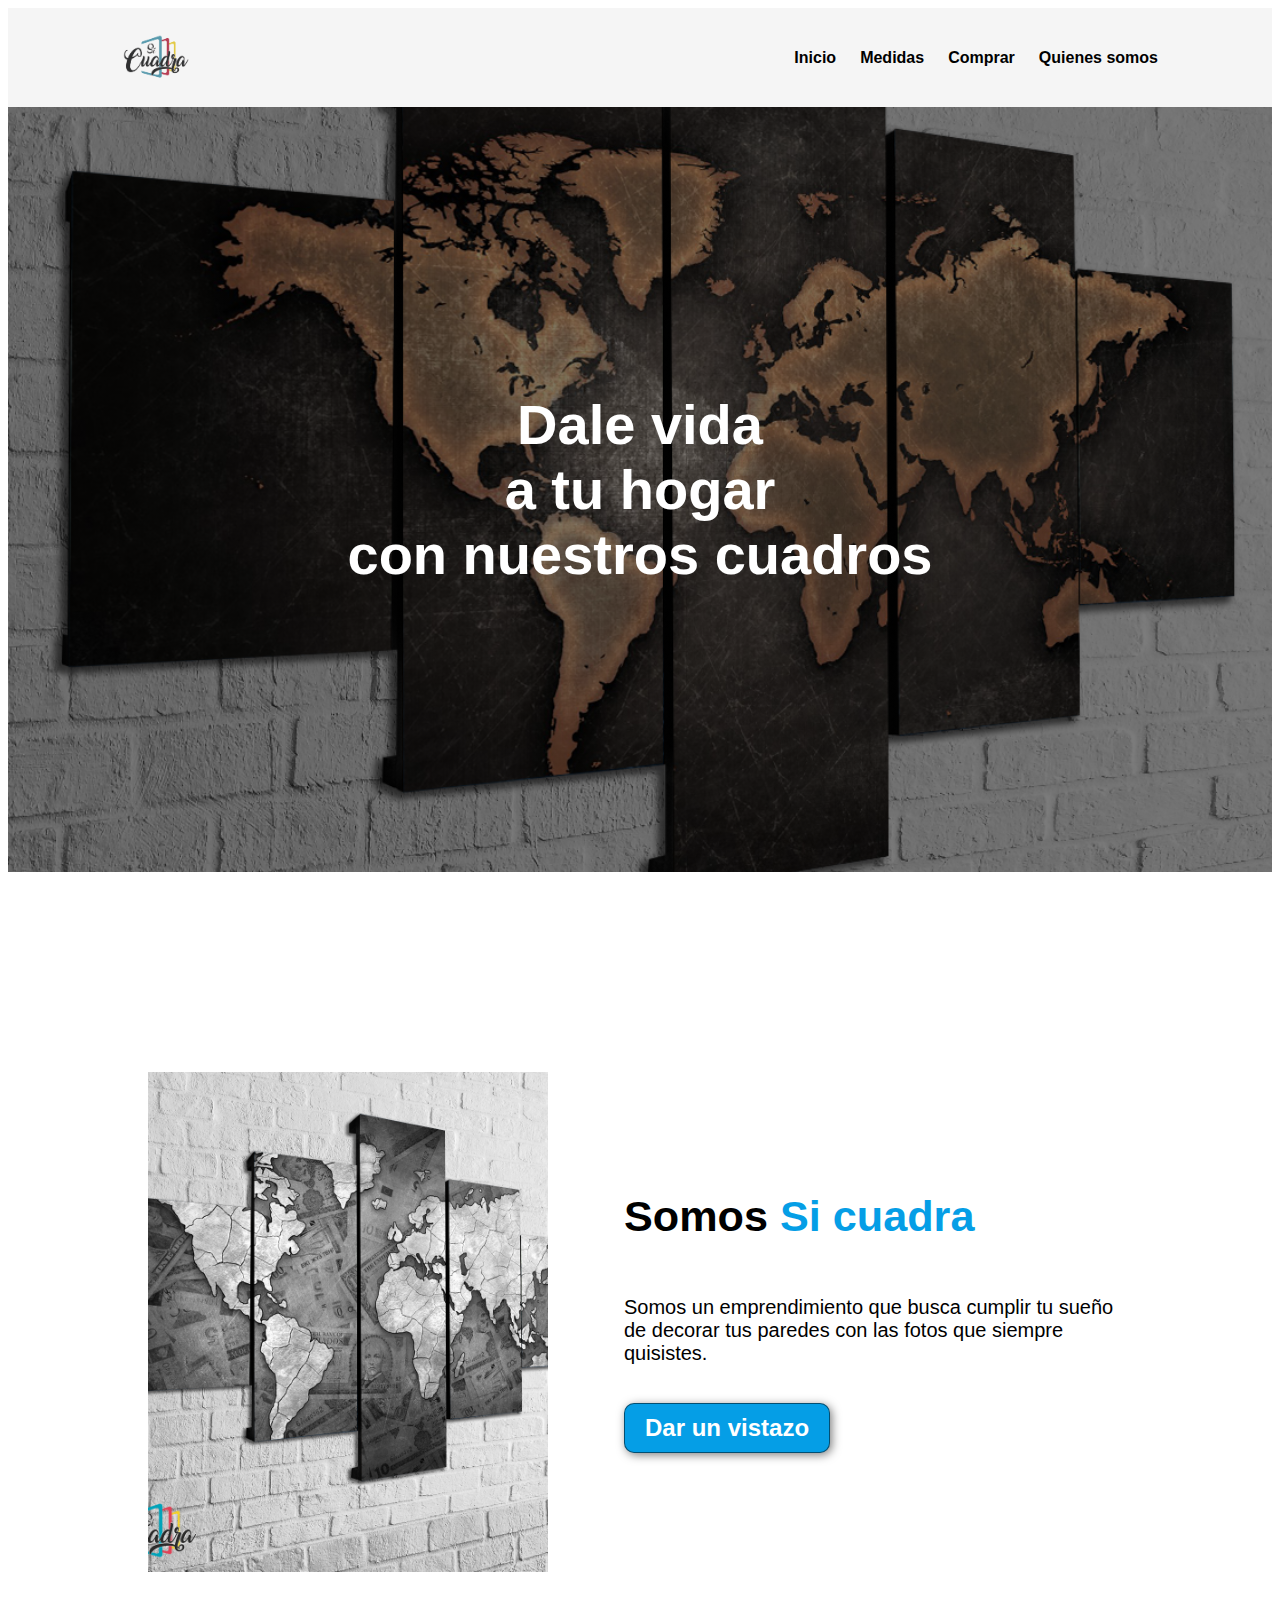
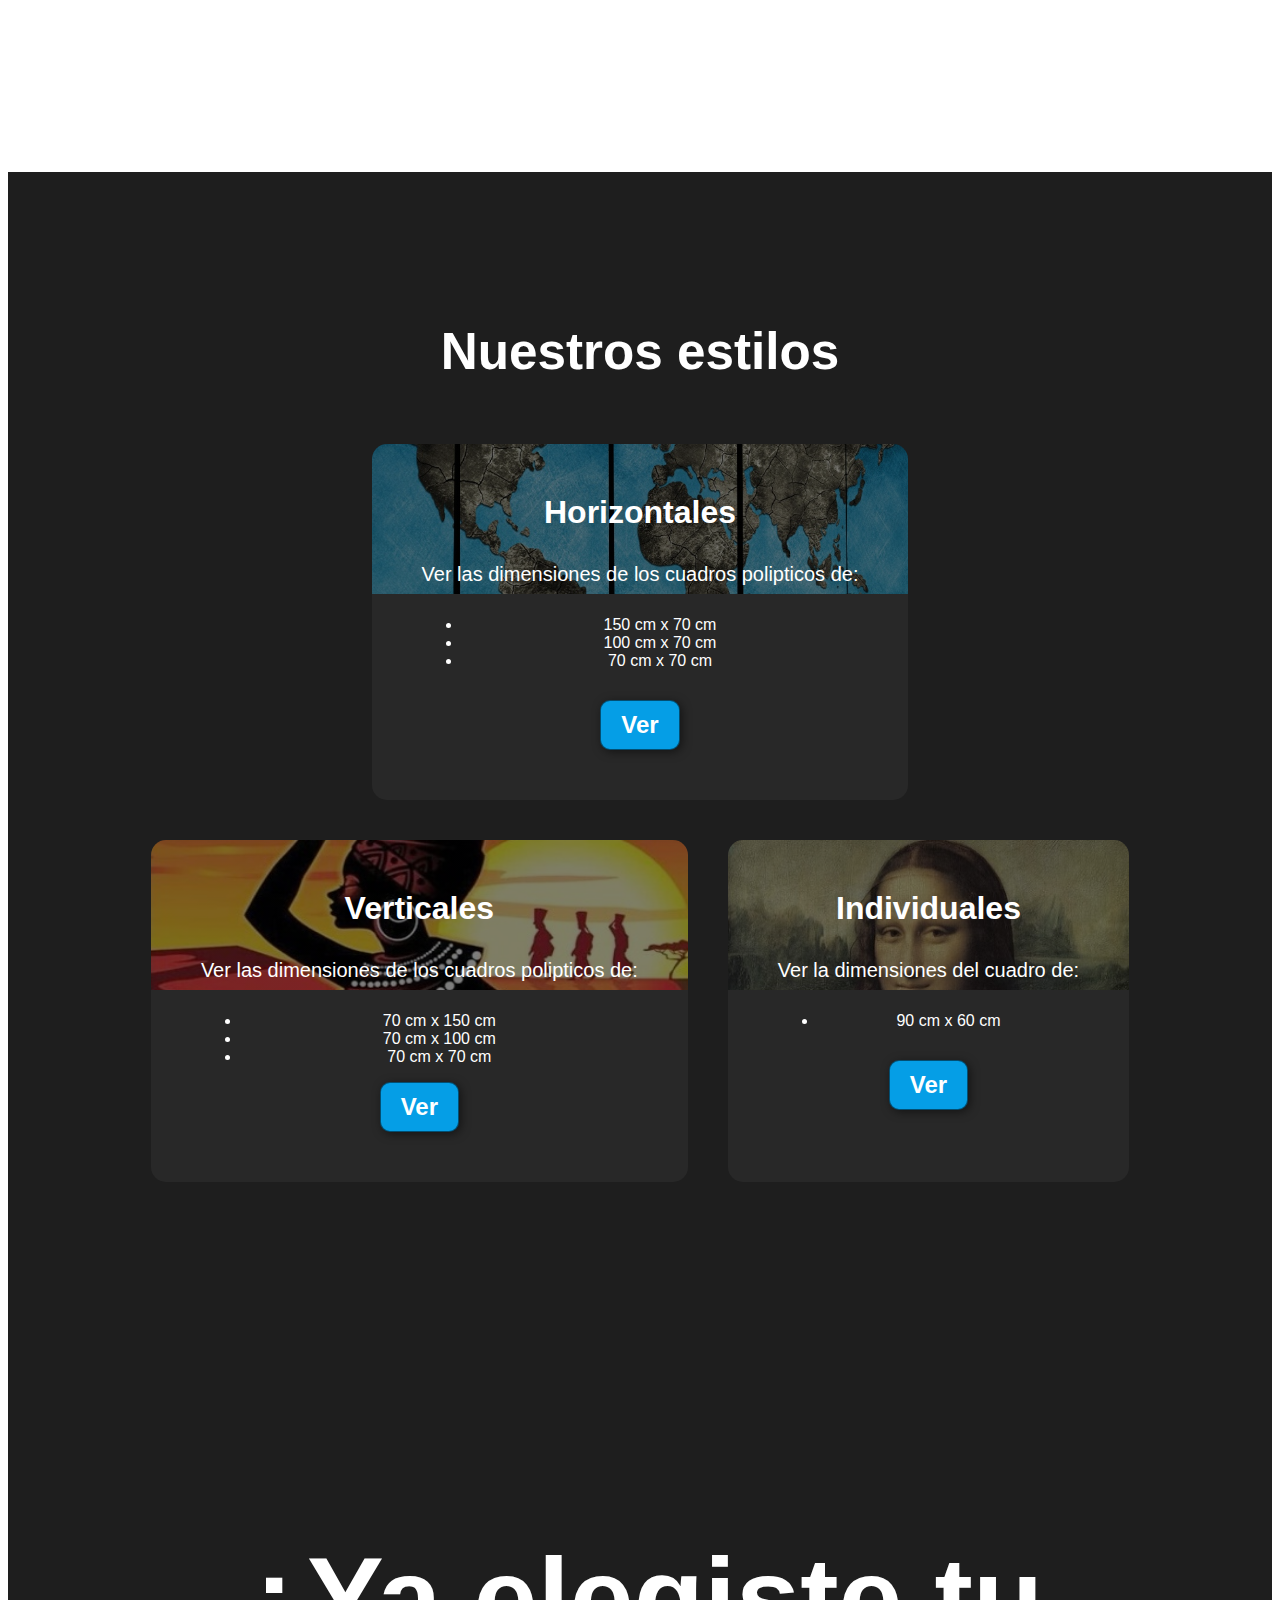
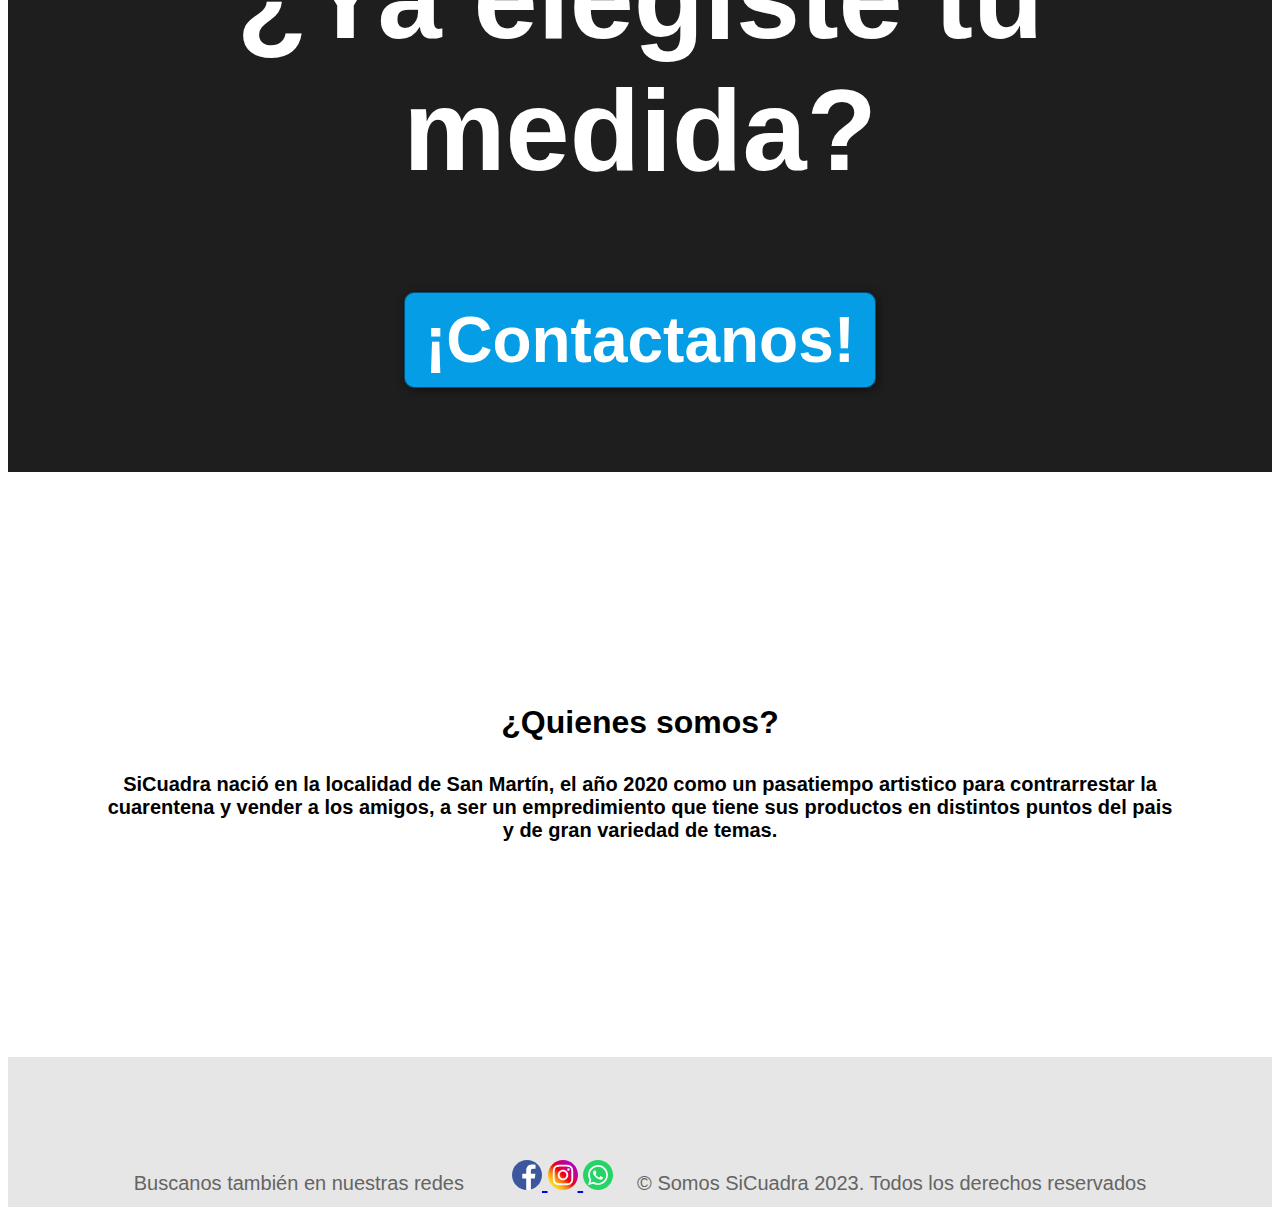
<file: Index.html>
<!DOCTYPE html>
<html lang="en">

<head>
    <meta charset="UTF-8">
    <meta name="viewport" content="width=device-width, initial-scale=1.0">
    <title>Si Cuadra - Página principal</title>
    <link rel="stylesheet" href="css/index.css">
    <link rel="icon" href="images/flaticon.ico">
    <link
    rel="stylesheet"
    href="https://cdnjs.cloudflare.com/ajax/libs/animate.css/4.1.1/animate.min.css"
  />
    </head>

<body>
    <header class="animate__animated animate__backInLeft">
        <div class="container">
            <img src="images/banner_logo.png" class="logotipo">
            <nav>
                <a href="#somos-sicuadra">Inicio</a>
                <a href="#nuestros-estilos">Medidas</a>
                <a href="#carrito">Comprar</a>
                <a href="#Quienes-somos">Quienes somos</a>
            </nav>
        </div>
    </header>

    <section id="hero">
        <h1 class="animate__animated animate__fadeIn">Dale vida <br> a tu hogar <br> con nuestros cuadros</h1>   
    </section>

    <section id="somos-sicuadra">
        <div class="container">
            <div class="img-container"></div>
            <div class="texto">
            <h2>Somos <span class="color-acento"> Si cuadra </span></h2>
        <p  class="animate__animated animate__fadeInLeft">Somos un emprendimiento que busca cumplir tu sueño de decorar tus paredes
                con las fotos que siempre quisistes.</p>
        <br>
        <a href="gallery.html"><button> Dar un vistazo</button></a>
        </div>
    </div>
    </section>

    <section id="nuestros-estilos">
        <div class="container">
            <h2>Nuestros estilos</h2>
            <div class="programas">
                <div class="carta">
                    <h3 class="animate__animated animate__fadeInUp">Horizontales</h3>
                    <p>Ver las dimensiones de los cuadros polipticos de:
                        <ul>
                            <li>150 cm x 70 cm</li>
                            <li>100 cm x 70 cm</li>
                            <li>70 cm x 70 cm</li>
                        </ul>
                    </p>
                    <a href="horizontal.html"><button>Ver</button></a>
                </div>
                <div class="carta">
                    <h3 class="animate__animated animate__fadeInUp">Verticales</h3>
                    <p>Ver las dimensiones de los cuadros polipticos de:
                        <ul>
                            <li>70 cm x 150 cm</li>
                            <li>70 cm x 100 cm</li>
                            <li>70 cm x 70 cm</li>
                        </ul>
                    <a href="vertical.html"><button>Ver</button></a>
                </div>
                <div class="carta">
                    <h3 class="animate__animated animate__fadeInUp">Individuales</h3>
                    <p>Ver la dimensiones del cuadro de:
                        <ul><li>90 cm x 60 cm</li></ul>
                    </p>
                    <a href="individual.html"><button>Ver</button></a>
                </div>
            </div>
        </div>
    </section>

   

    <section id="carrito">
        <h2>¿Ya elegiste tu medida?</h2>
        <a href="form.html"><button>¡Contactanos!</button></a>

    </section>

    <section id="Quienes-somos" >
        <div class="container">
            <h3>¿Quienes somos?</h3>
            <p class="animate__animated animate__fadeIn">
               SiCuadra nació en la localidad de San Martín, el año 2020 como un pasatiempo 
               artistico para contrarrestar la cuarentena y vender a los amigos, a ser un 
               empredimiento que tiene sus productos en distintos puntos del pais y de gran
               variedad de temas.
            </p>
    </section>
    </div>

    <footer>
        <div class="container">
            <p>Buscanos también en nuestras redes<p><br>
            <p>   
            <a href="https://www.facebook.com/profile.php?id=100064683802020" target="_blank" title="Nuestra página oficial de Facebook">
            <img src="images/facebook_icon.svg" alt="Icono Facebook" width="30" height="30">
            </a>
            <a href="https://www.instagram.com/somos_sicuadra/" target="_blank" title="Nuestro perfil oficial de Instagram">
            <img src="images/instagram_icon.svg" alt="Icono Instagram" width="30" heigth="30">
           </a>
            <a href="https://api.whatsapp.com/send?phone=541123781211&text=Hola%2C%20quiero%20m%C3%A1s%20informaci%C3%B3n%20sobre%20el%20producto" target="_blank" title="Mandenos una consulta por mensaje">
            <img src="images/whatsapp_icon.svg" alt="Icono Whatssap" width="30" height="30">
            </a>
            <br>
            </p>
            <p>&copy; Somos SiCuadra 2023. Todos los derechos reservados</p>
        </div>

    </footer>



</body>

</html>
</file>
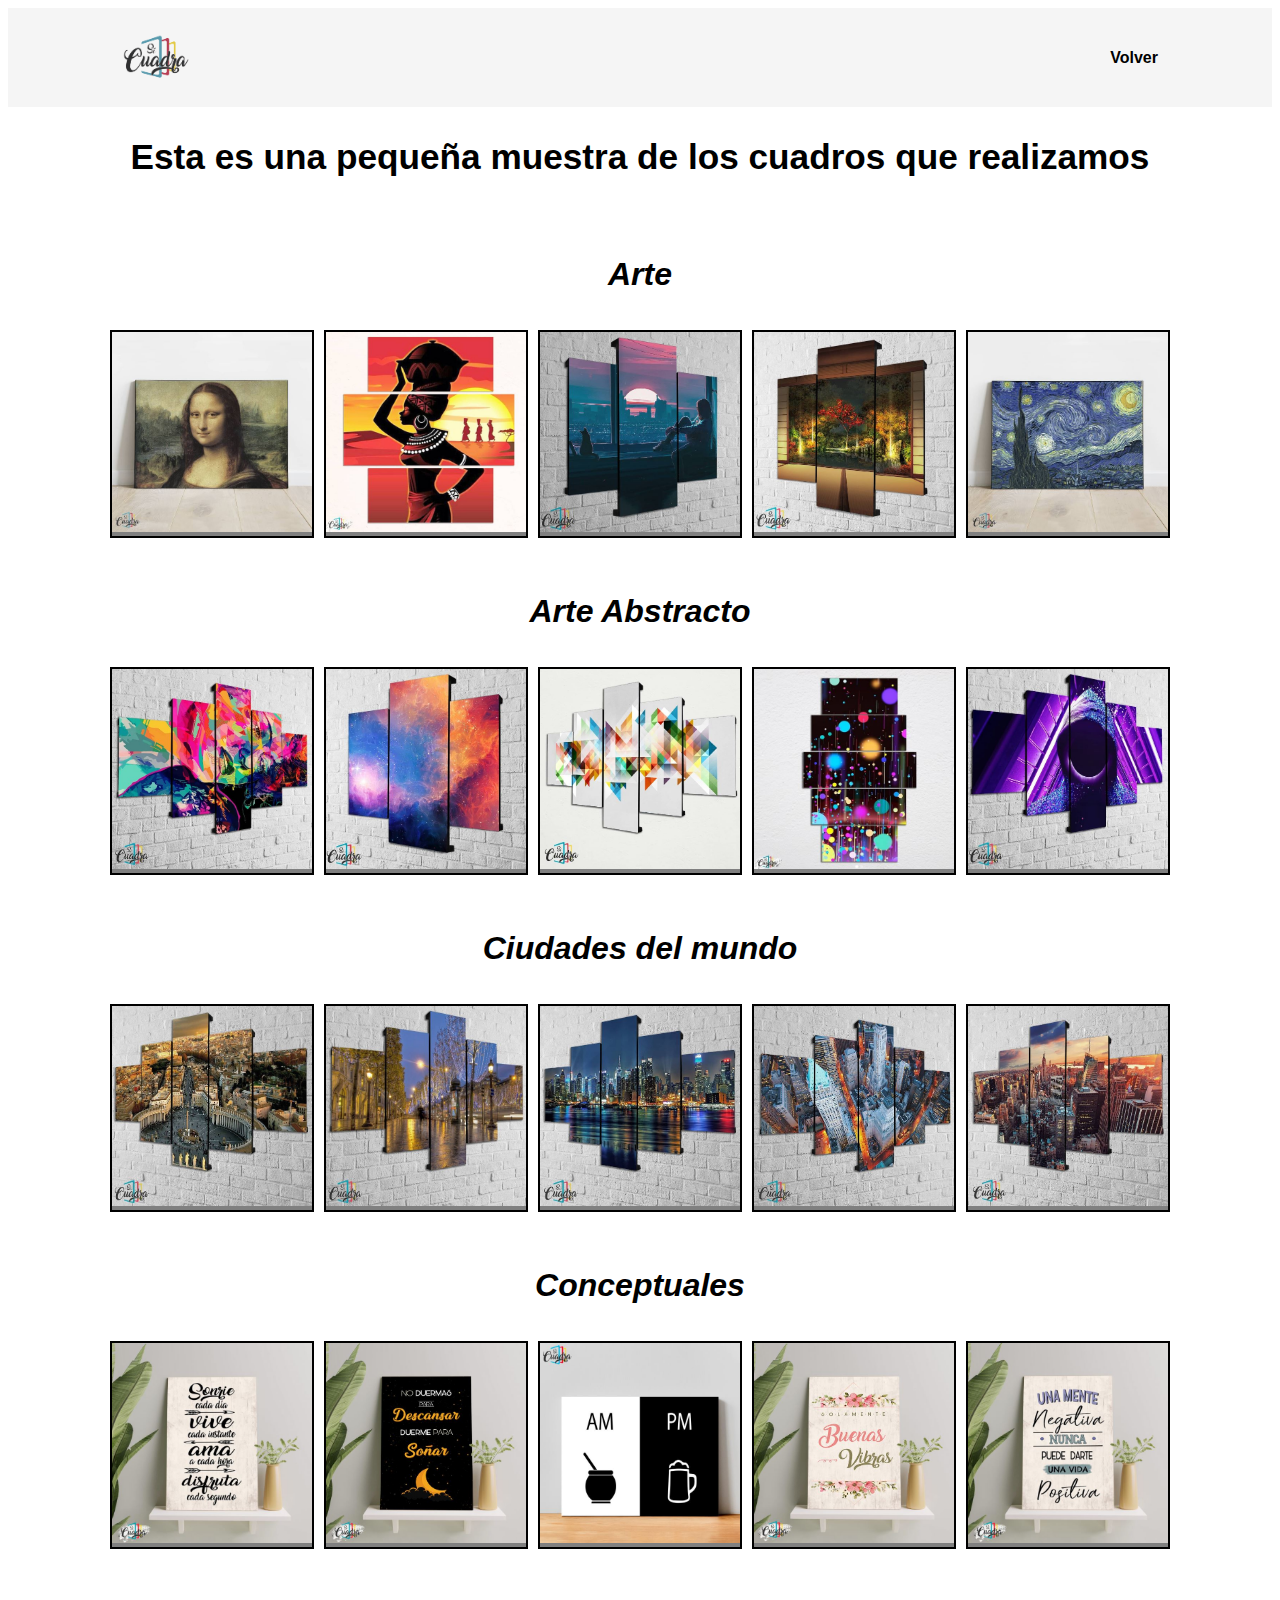
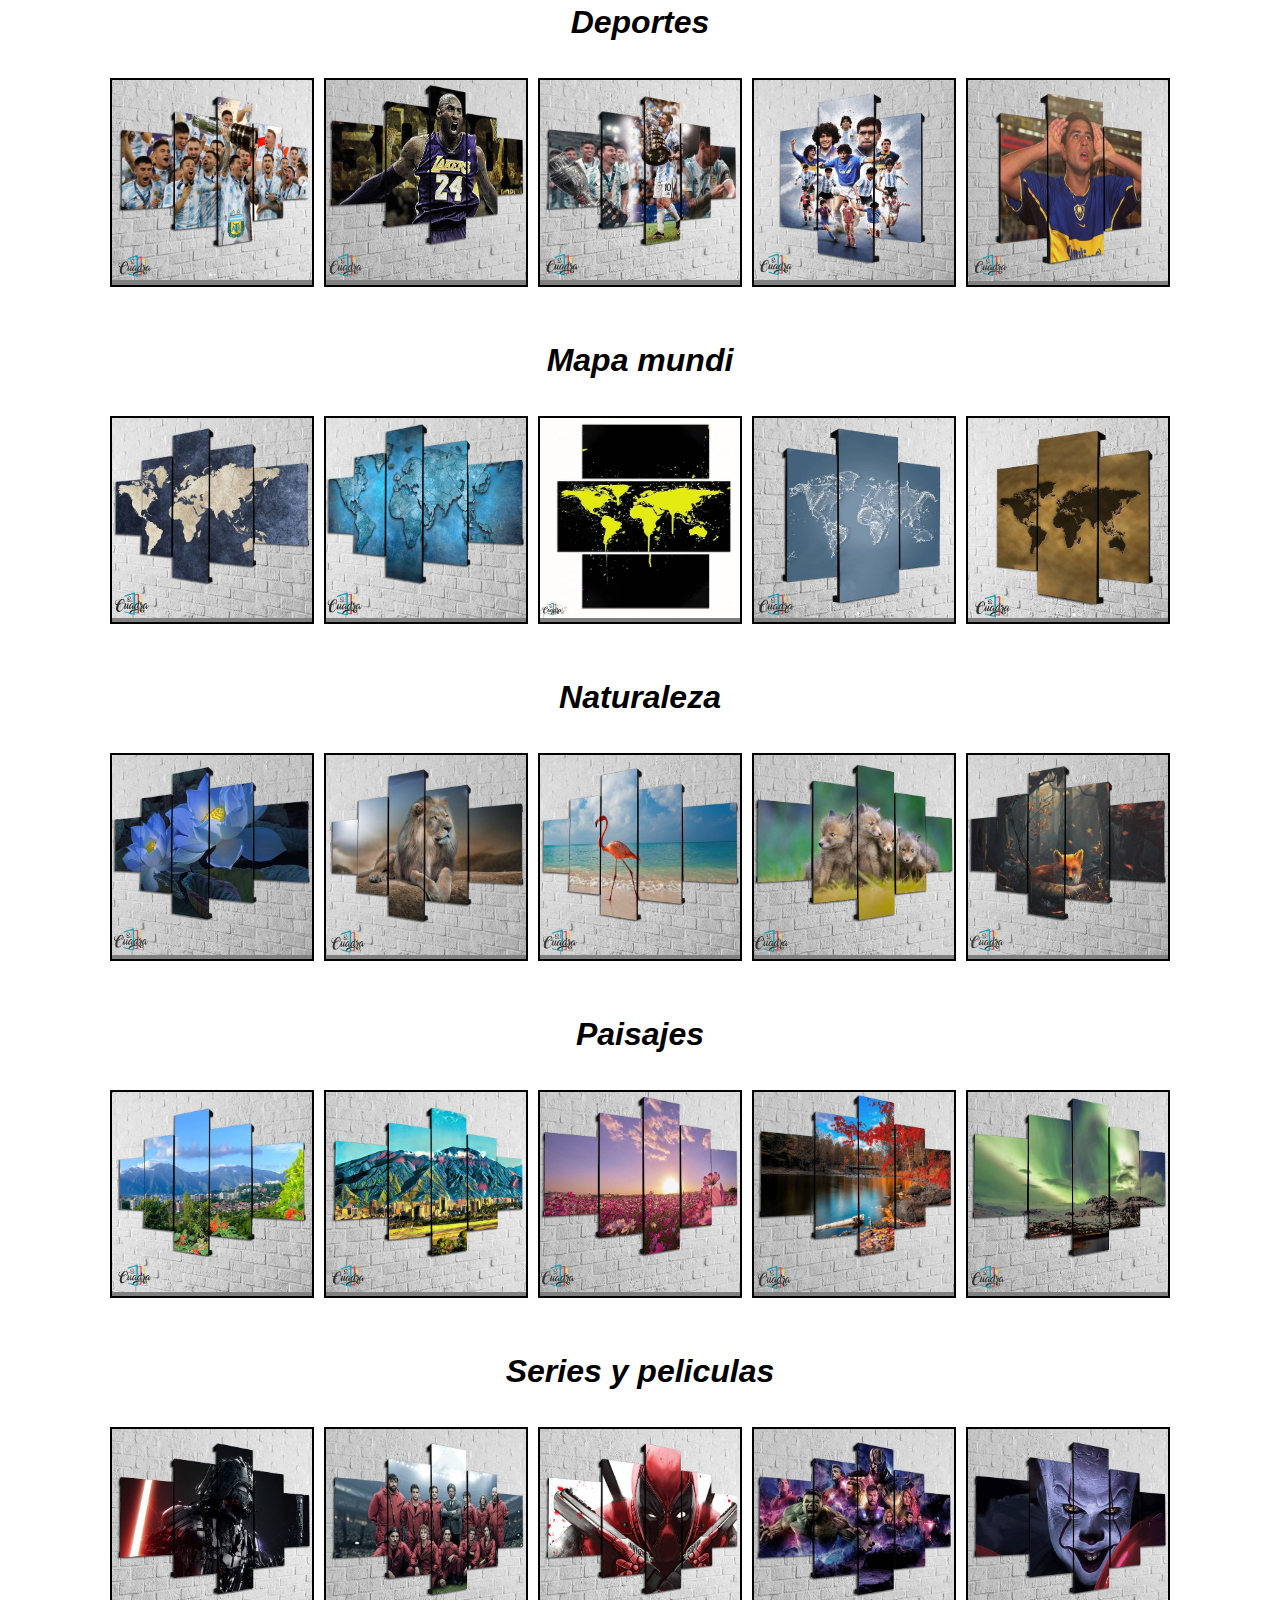
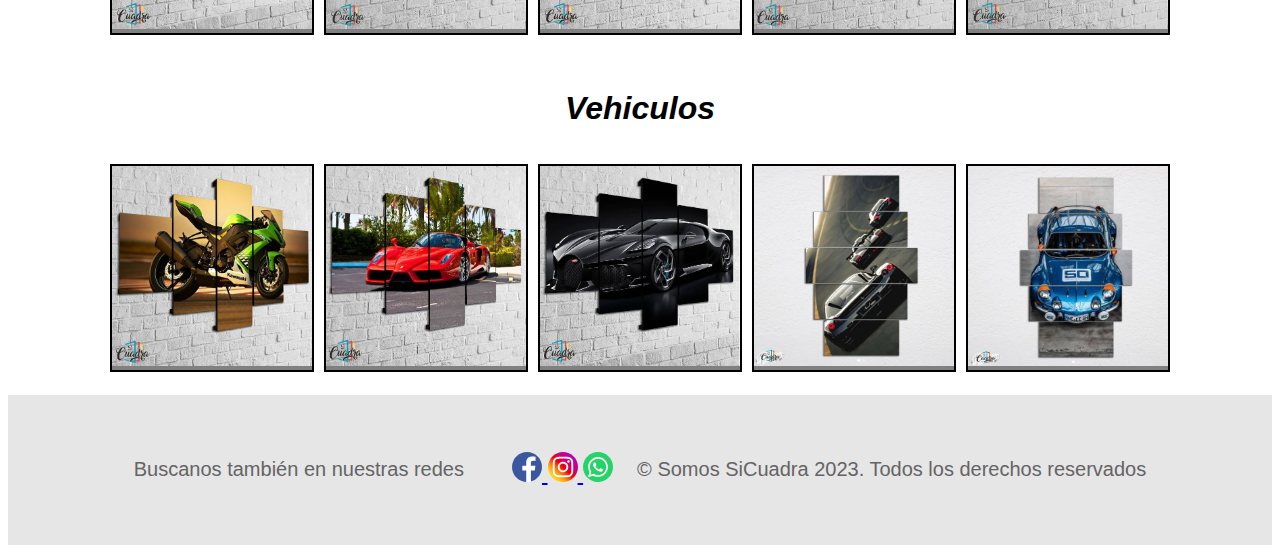
<file: gallery.html>
<!DOCTYPE html>
<html lang="en">
<head>
    <meta charset="UTF-8">
    <meta name="viewport" content="width=device-width, initial-scale=1.0">
    <title>Si Cuadra - Galería</title>
    <link rel="icon" href="images/flaticon.ico">
    <link rel="stylesheet" href="css/gallery.css"> 
</head>
<header>
    <div class="container">
        <!-- <p class="logo">Si cuadra</p> --> 
        <img src="images/banner_logo.png" class="logotipo">
        <nav>
            <a href="index.html">Volver</a>
    </div>
</header>

<h2>Esta es una pequeña muestra de los cuadros que realizamos</h2>
    <!--Galeria de imagenes -->
    <!--<div class="mainIndex">-->
        <br>
        <h3>Arte</h3>
        <div class="cont">
            <br>
            <div class="item-1"> <img src="images/arte/arte_1.JPG" alt="arte_1" height="200" width="200"> </div>
            <div class="item-2"><img src="images/arte/arte_2.JPG" alt="arte_2" height="200" width="200"></div>    
            <div class="item-3"><img src="images/arte/arte_3.JPG" alt="arte_3" height="200" width="200"></div>
            <div class="item-4"><img src="images/arte/arte_4.JPG" alt="arte_4" height="200" width="200"></div>
            <div class="item-5"><img src="images/arte/arte_5.JPG" alt="arte_5" height="200" width="200"></div>
        </div>
        <br>
        <h3>Arte Abstracto</h3>
        <div class="cont">        
        <br>
            <div class="item-1"><img src="images/arte_abstracto/arte_abstracto_1.JPG" alt="arte_abstracto_1" height="200" width="200"></div>
            <div class="item-2"><img src="images/arte_abstracto/arte_abstracto_2.JPG" alt="arte_abstracto_2" height="200" width="200"></div>
            <div class="item-3"><img src="images/arte_abstracto/arte_abstracto_3.JPG" alt="arte_abstracto_3" height="200" width="200"></div>
            <div class="item-4"><img src="images/arte_abstracto/arte_abstracto_4.JPG" alt="arte_abstracto_4" height="200" width="200"></div>
            <div class="item-5"><img src="images/arte_abstracto/arte_abstracto_5.JPG" alt="arte_abstracto_5" height="200" width="200"></div>
        </div>
        <br>
        <h3>Ciudades del mundo</h3>
        <div class="cont">
        <br>
            <div class="item-1"><img src="images/ciudades_mundo/ciudades_mundo_1.JPG" alt="ciudades_mundo_1" height="200" width="200"></div>
            <div class="item-2"><img src="images/ciudades_mundo/ciudades_mundo_2.JPG" alt="ciudades_mundo_2" height="200" width="200"></div>
            <div class="item-3"><img src="images/ciudades_mundo/ciudades_mundo_3.JPG" alt="ciudades_mundo_3" height="200" width="200"></div>
            <div class="item-4"><img src="images/ciudades_mundo/ciudades_mundo_4.JPG" alt="ciudades_mundo_4" height="200" width="200"></div>
            <div class="item-5"><img src="images/ciudades_mundo/ciudades_mundo_5.JPG" alt="ciudades_mundo_5" height="200" width="200"></div>
        </div>
        <br>
        <h3>Conceptuales</h3>
        <div class="cont">
        <br>
            <div class="item-1"><img src="images/conceptuales/conceptuales_1.JPG" alt="conceptuales_1" height="200" width="200"></div>
            <div class="item-2"><img src="images/conceptuales/conceptuales_2.JPG" alt="conceptuales_2" height="200" width="200"></div>
            <div class="item-3"><img src="images/conceptuales/conceptuales_3.JPG" alt="conceptuales_3" height="200" width="200"></div>
            <div class="item-4"><img src="images/conceptuales/conceptuales_4.JPG" alt="conceptuales_4" height="200" width="200"></div>
            <div class="item-5"><img src="images/conceptuales/conceptuales_5.JPG" alt="conceptuales_5" height="200" width="200"></div>
        </div>
        <br>
        <h3>Deportes</h3>
        <div class="cont">
        <br>
            <div class="item-1"><img src="images/deportes/deportes_1.JPG" alt="Copa del mundo" height="200" width="200"></div>
            <div class="item-2"><img src="images/deportes/deportes_2.JPG" alt="Escudo de Boca" height="200" width="200"></div>
            <div class="item-3"><img src="images/deportes/deportes_3.JPG" alt="Campeones" height="200" width="200"></div>
            <div class="item-4"><img src="images/deportes/deportes_4.JPG" alt="Maradona" height="200" width="200"></div>
            <div class="item-5"><img src="images/deportes/deportes_5.JPG" alt="Riquelme" heigth="200" width="200"></div>
        </div>
        <br>
        <h3>Mapa mundi</h3>
        <div class="cont">
        <br>
            <div class="item-1"><img src="images/mapa_mundi/mapa_mundi_1.JPG" alt="mapa_mundi_1" height="200" width="200"></div>
            <div class="item-2"><img src="images/mapa_mundi/mapa_mundi_2.JPG" alt="mapa_mundi_2" height="200" width="200"></div>
            <div class="item-3"><img src="images/mapa_mundi/mapa_mundi_3.JPG" alt="mapa_mundi_3" height="200" width="200"></div>
            <div class="item-4"><img src="images/mapa_mundi/mapa_mundi_4.JPG" alt="mapa_mundi_4" height="200" width="200"></div>
            <div class="item-5"><img src="images/mapa_mundi/mapa_mundi_5.JPG" alt="mapa_mundi_5" height="200" width="200"></div>
        </div>
        <br>
        <h3>Naturaleza</h3>
        <div class="cont">
        <br>
            <div class="item-1"><img src="images/naturaleza/naturaleza_1.JPG" alt="naturaleza_1" height="200" width="200"></div>
            <div class="item-2"><img src="images/naturaleza/naturaleza_2.JPG" alt="naturaleza_2" height="200" width="200"></div>
            <div class="item-3"><img src="images/naturaleza/naturaleza_3.JPG" alt="naturaleza_3" height="200" width="200"></div>
            <div class="item-4"><img src="images/naturaleza/naturaleza_4.JPG" alt="naturaleza_4" height="200" width="200"></div>
            <div class="item-5"><img src="images/naturaleza/naturaleza_5.JPG" alt="naturaleza_5" height="200" width="200"></div>    
        </div>
        <br>
        <h3>Paisajes</h3>
        <div class="cont">
        <br>
            <div class="item-1"><img src="images/paisajes/paisajes_1.JPG" alt="paisajes_1" height="200" width="200"></div>
            <div class="item-2"><img src="images/paisajes/paisajes_2.JPG" alt="paisajes_2" height="200" width="200"></div>
            <div class="item-3"><img src="images/paisajes/paisajes_3.JPG" alt="paisajes_3" height="200" width="200"></div>
            <div class="item-4"><img src="images/paisajes/paisajes_4.JPG" alt="paisajes_4" height="200" width="200"></div>
            <div class="item-5"><img src="images/paisajes/paisajes_5.JPG" alt="paisajes_5" height="200" width="200"></div>
        </div>
        <br>
        <h3>Series y peliculas</h3>
        <div class="cont">
        <br>
            <div class="item-1"><img src="images/series_peliculas/series_peliculas_1.JPG" alt="series_peliculas_1" height="200" width="200"></div>
            <div class="item-2"><img src="images/series_peliculas/series_peliculas_2.JPG" alt="series_peliculas_2" height="200" width="200"></div>
            <div class="item-3"><img src="images/series_peliculas/series_peliculas_3.JPG" alt="series_peliculas_3" height="200" width="200"></div>
            <div class="item-4"><img src="images/series_peliculas/series_peliculas_4.JPG" alt="series_peliculas_4" height="200" width="200"></div>
            <div class="item-5"><img src="images/series_peliculas/series_peliculas_5.JPG" alt="series_peliculas_5" height="200" width="200"></div>     
        </div>
        <br>
        <h3>Vehiculos</h3>
        <div class="cont">
        <br>
            <div class="item-1"><img src="images/vehiculos/vehiculos_1.JPG" alt="vehiculos_1" height="200" width="200"></div>
            <div class="item-2"><img src="images/vehiculos/vehiculos_2.JPG" alt="vehiculos_2" height="200" width="200"></div>
            <div class="item-3"><img src="images/vehiculos/vehiculos_3.JPG" alt="vehiculos_3" height="200" width="200"></div>
            <div class="item-4"><img src="images/vehiculos/vehiculos_4.JPG" alt="vehiculos_4" height="200" width="200"></div>
            <div class="item-5"><img src="images/vehiculos/vehiculos_5.JPG" alt="vehiculos_5" height="200" width="200"></div>            
        </div>
        <br>
    <!-- </div> -->    
    <footer>
        <div class="container">
            <p>Buscanos también en nuestras redes<p><br>
            <p>   
            <a href="https://www.facebook.com/profile.php?id=100064683802020" target="_blank" title="Nuestra página oficial de Facebook">
            <img src="images/facebook_icon.svg" alt="Icono Facebook" width="30" height="30">
            </a>
            <a href="https://www.instagram.com/somos_sicuadra/" target="_blank" title="Nuestro perfil oficial de Instagram">
            <img src="images/instagram_icon.svg" alt="Icono Instagram" width="30" heigth="30">
           </a>
            <a href="https://api.whatsapp.com/send?phone=541123781211&text=Hola%2C%20quiero%20m%C3%A1s%20informaci%C3%B3n%20sobre%20el%20producto" target="_blank" title="Mandenos una consulta por mensaje">
            <img src="images/whatsapp_icon.svg" alt="Icono Whatssap" width="30" height="30">
            </a>
            <br>
            </p>
            <p>&copy; Somos SiCuadra 2023. Todos los derechos reservados</p>
        </div>

    </footer>
<body>
    
</body>
</html>
</file>
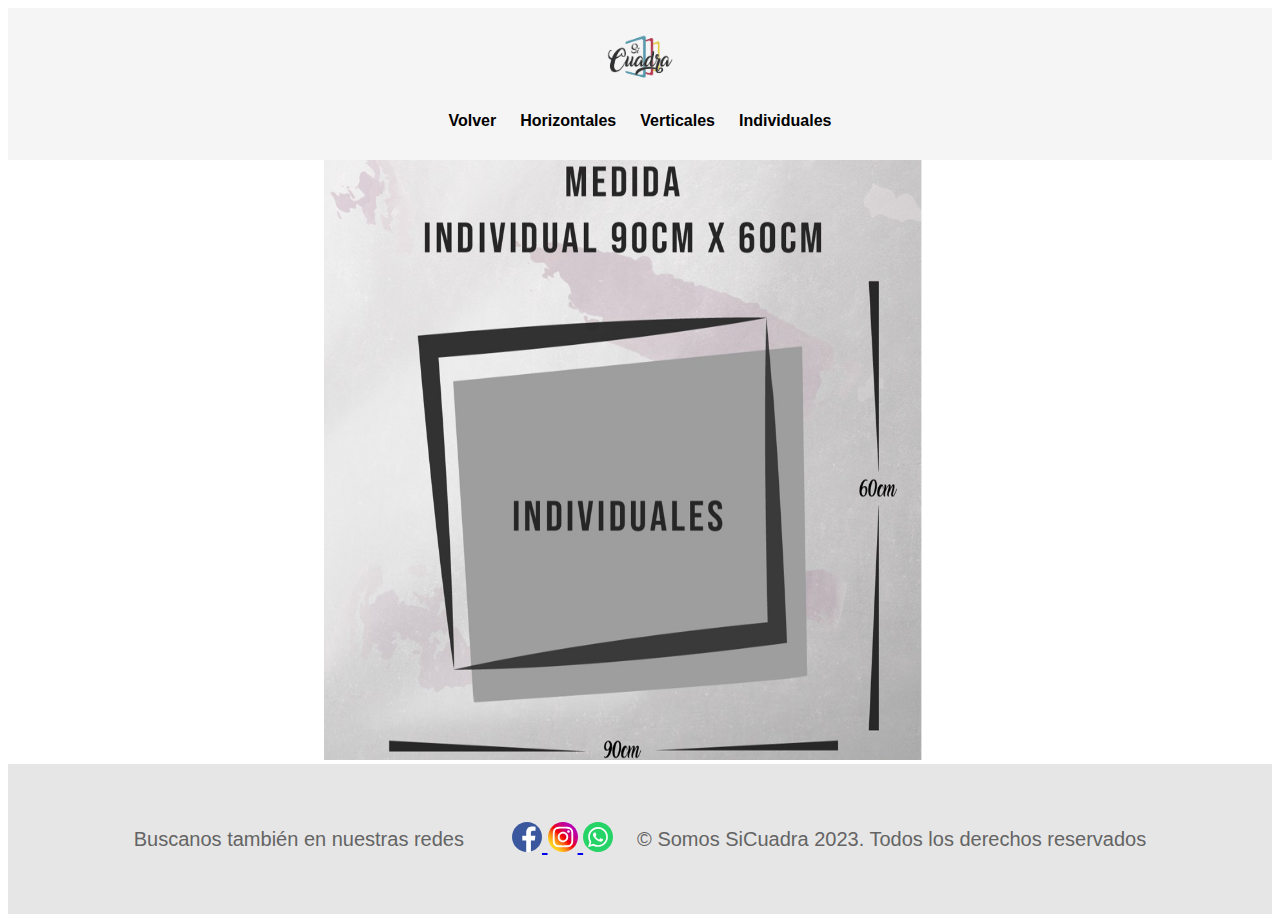
<file: individual.html>
<!DOCTYPE html>
<html lang="en">
<head>
    <meta charset="UTF-8">
    <meta name="viewport" content="width=device-width, initial-scale=1.0">
    <title>Si cuadra - Medida individual</title>
    <link rel="icon" href="images/flaticon.ico">
    <link rel="stylesheet" href="css/carrusel.css">
</head>
<header>
    <div class="container">
        <!-- <p class="logo">Si cuadra</p> --> 
        <img src="images/banner_logo.png" class="logotipo">
        <nav>
            <a href="index.html">Volver</a>
            <a href="horizontal.html">Horizontales</a>
            <a href="vertical.html">Verticales</a>
            <a href="individual.html">Individuales</a>
        </nav>
    </div>
</header>

    <!--Contenido -->

    <div class="carrousel">
        <div class="conteCarrousel">
           
                <div class="itemCarrouselTarjeta">
                <img src="images/medidas/IN1 - 90x60.jpg" alt= "Individual 90x60cm" height="600" width="600">
 
            </div>
        </div>
    </div>

    <footer>
        <div class="container">
            <p>Buscanos también en nuestras redes<p><br>
            <p>   
            <a href="https://www.facebook.com/profile.php?id=100064683802020" target="_blank" title="Nuestra página oficial de Facebook">
            <img src="images/facebook_icon.svg" alt="Icono Facebook" width="30" height="30">
            </a>
            <a href="https://www.instagram.com/somos_sicuadra/" target="_blank" title="Nuestro perfil oficial de Instagram">
            <img src="images/instagram_icon.svg" alt="Icono Instagram" width="30" heigth="30">
           </a>
            <a href="https://api.whatsapp.com/send?phone=541123781211&text=Hola%2C%20quiero%20m%C3%A1s%20informaci%C3%B3n%20sobre%20el%20producto" target="_blank" title="Mandenos una consulta por mensaje">
            <img src="images/whatsapp_icon.svg" alt="Icono Whatssap" width="30" height="30">
            </a>
            <br>
            </p>
            <p>&copy; Somos SiCuadra 2023. Todos los derechos reservados</p>
        </div>
    </footer>
<body>
    
</body>
</html>
</file>
<file: css/index.css>
*{
    box-sizing: border-box;
    
}

html{
    scroll-behavior: smooth;
}





body{
    font-family: "Roboto", sans-serif;
    
}

h1{font-size: 3.5rem;}
h2{font-size: 2.7rem;}
h3{font-size: 2em;}
p{font-size: 1.25em;}

button{
    font-size: 1.5em;
    font-weight: bold;
    padding: 10px 20px;
    border-radius: 10px;
    border: 1px solid rgba(0,0,0,0.5);
    box-shadow: 2px 2px 10px rgba(0,0,0,0.5);
    color: white;
    background-color: rgb(5, 158, 230);
    cursor: pointer;
    
}
button:hover{
    background-color: rgb(0, 174, 255) ;
    cursor: pointer;
}

.container{
    max-width:  1100px;
    margin: auto;
}

.color-acento{ color: rgb(5, 158, 230); }

header{
    background-color: rgb(245,245,245);
}
 
header .logotipo{
        margin: 0;
        padding: 15px 20px;
        color: rgb(0, 174, 255);
        height: 12%;
        width: 12%;
}


header .container{
     display: flex;
     flex-direction: column;
     align-items: center;
}

header nav{
    display: flex;
    flex-direction: column;
    text-align: center;
    padding-bottom: 25px;

}

header a{
    padding: 5px 12px;
    text-decoration: none;
    font-weight: bold;
    color: black;
}

header a:hover{
    color: rgb(0, 174, 255) 
}

#hero{
    display: flex;
    align-items: center;
    justify-content: center;
    text-align: center;
    flex-direction: column;
    height: 85vh;
    color: white;
    background-image: linear-gradient(
        0deg,
        rgba(0,0,0,0.5),
        rgba(0,0,0,0.5)
    )
    ,url("img/hero3.jpg");
    background-repeat: no-repeat;
    background-size: cover;
    background-position: center center;
}

#hero h1{
    color: white;
}

.container button{

}

#somos-sicuadra{

}

#somos-sicuadra .container{
    text-align: center;
    padding: 200px 12px;
}

#nuestros-estilos{
    background-color: rgb(30,30,30);
    color: white;
    text-align: center;
}

#nuestros-estilos .container{
    padding: 150px 12px;
}

#nuestros-estilos h2{
    margin-top: 0;
    font-size: 3.2em;
}

#nuestros-estilos p{
    display: none;
    margin-bottom: 30px;
}

#nuestros-estilos .carta{
    padding: 20px;
    background-size: 100% 150px;
    background-repeat: no-repeat;
    background-position-y: 0;    
    margin: 20px ;
    border-radius: 15px;
}

.carta:first-child{
    background-image: linear-gradient(
        0deg,
        rgba(0,0,0,0.5),
        rgba(0,0,0,0.5)
    )
    , url("triptico-cropped.jpg");
}

.carta:nth-child(2){
    background-image: linear-gradient(
        0deg,
        rgba(0,0,0,0.5),
        rgba(0,0,0,0.5)
    )
    ,url("img/individual-cropped.jpg");
}

.carta:nth-child(3){
    background-image: linear-gradient(
        0deg,
        rgba(0,0,0,0.5),
        rgba(0,0,0,0.5)
    )
    ,url("img/horizontal-cropped.jpg");
}

#Quienes-somos .container{
    text-align: center;
    padding: 200px 12px;
}

#Quienes-somos p{
    margin: 15px 0px;
    font-weight: bold;
}

#carrito{
    display: flex;
    flex-direction: column;
    justify-content: center;
    align-items: center;
    text-align: center;
    background-color: rgb(30,30,30);
    color: white;
    height: 80vh;
}

#carrito h2{
    font-size: 9vw;
}

#carrito button{
    font-size: 5vw;
}

footer{
    background-color: rgb(230,230,230);
}

footer p{
    margin: 0;
    padding: 12px;
    color: rgb(100,100,100);
}

footer .container{
    height: 150px;
    display: flex;
    justify-content: center;
    align-items: flex-end;  
}

@media (max-width: 720px){

    header{
        position: relative;
        width: 100%;
    }

    }

    header .container{
        flex-direction: row;
        justify-content: space-between;
    }

    header nav{
        flex-direction: row;
        padding-bottom: 0;
        padding-right: 20px;
    }


    #somos-sicuadra .container{
        display: flex;
        justify-content: space-evenly;
    }

    #somos-sicuadra .texto{
        width: 50%;
        max-width: 600px;
        text-align: initial;
        padding-left: 30px;
        display: flex;
        flex-direction: column;
        justify-content: center;
        
    }

    #somos-sicuadra h2{
        margin-top: 0px;
    }

    #somos-sicuadra .img-container{
        background-image: url("img/somos-sicuadra2.jpg");
        background-size: cover;
        background-position: center center;
        height: 500px;
        width: 400px;
    }

    #nuestros-estilos .programas{
        display: flex;
        justify-content: center;
        flex-wrap: wrap;


    
    }

    #nuestros-estilos p{
        display: block;
        margin-bottom: 30px;
    }
    
    #nuestros-estilos h3{
        margin-top: 0;
    }

    #nuestros-estilos .carta{
        padding: 50px;
        background-size:100% 150px;
        background-repeat: no-repeat;
        background-position-y: 0;
        background-color: rgba(50,50,50,0.5);

        
    }

    .carta:first-child{
        background-image: linear-gradient(
            0deg,
            rgba(0,0,0,0.5),
            rgba(0,0,0,0.5)
        )
        ,url("img/horizontal-cropped.jpg");
    }
    
    .carta:nth-child(2){
        background-image: linear-gradient(
            0deg,
            rgba(0,0,0,0.5),
            rgba(0,0,0,0.5)
        )
        ,url("img/triptico-cropped.jpg");
    }
    
    .carta:nth-child(3){
        background-image: linear-gradient(
            0deg,
            rgba(0,0,0,0.5),
            rgba(0,0,0,0.5)
        )
        ,url("img/individual-cropped.jpg");
    }

}

@media (min-width:500 px){

    h1{font-size: 1rem;}
    }
</file>
<file: css/gallery.css>
/* Estilos generales */

*{
    box-sizing: border-box;
    
}

html{
    scroll-behavior: smooth;
}




body{
    font-family: "Roboto", sans-serif;
    
}

h1{font-size: 3.5rem;}
h2{font-size: 2.2rem;
text-align: center;
}
h3{font-size: 2em;
text-align: center;
font-style: italic;}
p{font-size: 1.25em;}

button{
    font-size: 1.5em;
    font-weight: bold;
    padding: 10px 20px;
    border-radius: 10px;
    border: 1px solid rgba(0,0,0,0.5);
    box-shadow: 2px 2px 10px rgba(0,0,0,0.5);
    color: white;
    background-color: rgb(5, 158, 230);
    
}
button:hover{
    background-color: rgb(0, 174, 255) ;
}

.container{
    max-width:  1100px;
    margin: auto;
}

/* Estilos para el header */

.color-acento{ color: rgb(5, 158, 230); }

header{
    background-color: rgb(245,245,245);
}

header .logotipo{
    margin: 0;
    padding: 15px 20px;
    color: rgb(0, 174, 255);
    height: 12%;
    width: 12%;
}


header .container{
 display: flex;
 flex-direction: column;
 align-items: center;
}

header nav{
display: flex;
flex-direction: column;
text-align: right;
padding-bottom: 25px;

}

header a{
padding: 5px 12px;
text-decoration: none;
font-weight: bold;
color: black;
}

header a:hover{
color: rgb(0, 174, 255) 
}

/* Estilos para el footer */

footer{
    background-color: rgb(230,230,230);
}

footer p{
    margin: 0;
    padding: 12px;
    color: rgb(100,100,100);
}

footer .container{
    height: 150px;
    display: flex;
    justify-content: center;
    align-items: center;  
}

/* Flexbox */

.cont
{display:flex;
flex-direction: row;
justify-content: space-between;
}

.item-1,.item-2,.item-3,.item-4,.item-5
{background-color: grey;
border:2px solid black;
margin:5px;
}

/* No me salio aplicar el hover agrupando todos los items */

.item-1:hover{
transform: scale(1.4,1.4);
transition: transform 0.3s ease-in-out;}

.item-2:hover{
transform: scale(1.4,1.4);
transition: transform 0.3s ease-in-out;} 

.item-3:hover{
transform: scale(1.4,1.4);
transition: transform 0.3s ease-in-out;} 

.item-4:hover{
transform: scale(1.4,1.4);
transition: transform 0.3s ease-in-out;} 

.item-5:hover{
transform: scale(1.4,1.4);
transition: transform 0.3s ease-in-out;} 

@media (min-width: 720px){

    header{
        position: relative;
        width: 100%;
    }

    }

    header .container{
        flex-direction: row;
        justify-content: space-between;
    }

    header nav{
        flex-direction: row;
        padding-bottom: 0;
        padding-right: 20px;
    }

    .cont{
    display:flex;
    flex-direction: row;
    justify-content: center;
    flex-wrap: wrap;
    align-content: stretch ;
    }
</file>
<file: css/carrusel.css>
*{
   
    box-sizing: border-box;
}

/* Estilos generales */

html{
    scroll-behavior: smooth;
}




body{
    font-family: "Roboto", sans-serif;
    
}

h1{font-size: 3.5rem;}
h2{font-size: 2.2rem;}
h3{font-size: 2em;
text-align: center;
font-style: italic;}
p{font-size: 1.25em;}

button{
    font-size: 1.5em;
    font-weight: bold;
    padding: 10px 20px;
    border-radius: 10px;
    border: 1px solid rgba(0,0,0,0.5);
    box-shadow: 2px 2px 10px rgba(0,0,0,0.5);
    color: white;
    background-color: rgb(5, 158, 230);
    
}
button:hover{
    background-color: rgb(0, 174, 255) ;
}

.container{
    max-width:  1100px;
    margin: auto;
}

/* Estilos para el header */

.color-acento{ color: rgb(5, 158, 230); }

header{
    background-color: rgb(245,245,245);
}

header .logotipo{
    margin: 0;
    padding: 15px 20px;
    color: rgb(0, 174, 255);
    height: 12%;
    width: 12%;
}


header .container{
 display: flex;
 flex-direction: column;
 align-items: center;
}

header nav{
display: flex;
flex-direction: wrap;
text-align: right;
padding-bottom: 25px;

}

header a{
padding: 5px 12px;
text-decoration: none;
font-weight: bold;
color: black;
}

header a:hover{
color: rgb(0, 174, 255) 
}

/* Estilos para el footer */

footer{
    background-color: rgb(230,230,230);
}

footer p{
    margin: 0;
    padding: 12px;
    color: rgb(100,100,100);
}

footer .container{
    height: 150px;
    display: flex;
    justify-content: center;
    align-items: center;
    text-align: center;  
}

/* Carrusel */

.carrousel{
    position:relative;
    left: 25%;
    width: 75%;
}

.conteCarrousel{
    width: 600;
    height: 600;
    overflow: hidden;
}

.itemCarrousel{
    position: relative;
    width: 100%;
    height: 100%;
}

.itemCarrouselTarjeta{
    width: 100%;
    height: 100%;
}

.itemCarrouselArrows{
    position: absolute;
    top: 0;
    bottom: 0;
    left: 0;
    right: 0;
    height: 100%;
    width: 100%; 
    display: flex;
    align-items: center;
    justify-content: space-between;
    padding: 20px; 
}

.itemCarrouselArrows > i:hover {
    cursor: pointer;
}

#itemCarrousel-1{
    background-color: rgb(226, 50, 50);
}

#itemCarrousel-2{
    background-color: rgb(50, 200, 226);
}

#itemCarrousel-3{
    background-color: rgb(200, 226, 50);
}

.conteCarrouselController{
    width: 70%;
    display: flex;
    justify-content: space-evenly;
}

.conteCarrouselController > a{
    text-decoration: none;
    font-size: 2em;
    color: grey;
}

.itemCarrouselArrows > a > i{
    color: white;
}

@media (max-width: 720px){
    .carrousel{
        position:relative;
        left: 15%;
        width: 100%;
    }
    
    .conteCarrousel{
        width: 400;
        height: 400;
        overflow: hidden;
        image-resolution: 400;
    }

    .conteCarrousel img{
        width: 400px;
        height: 400px;
    }
}
</file>
